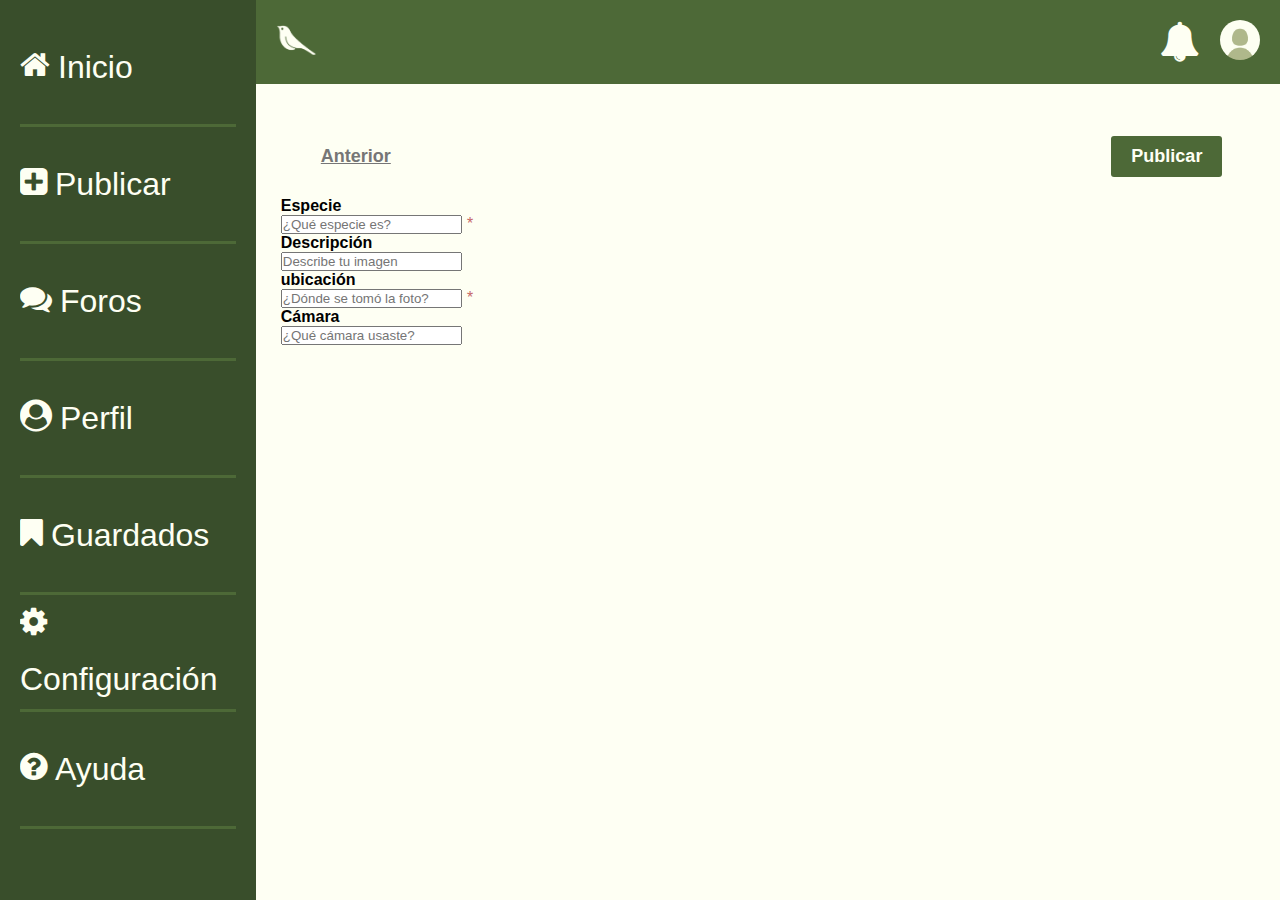
<file: Form.html>
<!doctype html>
    <html>
        <head>
            <meta charset="utf-8">
            <title>Avistave</title>
            <link rel="stylesheet" href="https://cdnjs.cloudflare.com/ajax/libs/font-awesome/4.7.0/css/font-awesome.min.css">
            <link rel="stylesheet" href="2 - estilos.css">
            <script src="scrip.js" defer></script>
            <meta name="viewport" content="width=device-width,initial-scale=1.0">
        </head>
        <body>

            <div class="wrapper">

            <header>
                <div class="left-section">
                  <a href="index.html">
                      <img class="logo" src="PAJARRACO_ALT.png" alt="AVISTAVE">
                  </a>
              </div>
        
                <div class="right-section">
                  <a href="#" class="icon" onclick="toggleMenu('navegador_notif') ; event.stopPropagation();">
                    <i class="fa fa-bell" aria-hidden="true"></i>
                </a>
                <a href="#" class="pfp" onclick="toggleMenu('navegador_perfil'); event.stopPropagation();">
                  <img src="icon.jpg" alt="FOTO_DE_PERFIL">
              </a>
                </div>
            </header>
        
            <nav id="navegador_perfil" class="dropdown-menu" style="display: none;"> 
                <ul>
                    <li><a href="Perfil.html"><img src="icon.jpg" alt="Profile_Picture"></a></li>
                    <li><a href="Perfil.html">Perfil</a></li>
                    <li><a href="#">Guardados</a></li>
                    <li><a href="#">Configuración</a></li>
                    <li><a href="#">Ayuda</a></li>
                </ul>
            </nav>
        
            <nav id="navegador_notif" class="dropdown-menu" style="display: none;">
                <ul>
                    <li><h3>Notificaciones</h3></li>
                    <li><a href="#">[Nombre] te ha comenzado a seguir</a></li>
                    <li><a href="#">[Nombre] te ha comenzado a seguir</a></li>
                    <li><a href="#">[¡Medalla obtenida! Primera publicación]</a></li>
                </ul>
            </nav>

            <div class="sidebar">
                <ul>
                <li><a href="index.html" class = "iconside">
                  <i class="fa fa-home" aria-hidden="true"></i>  Inicio</a></li>
                  <li><a href="Publish.html" class = "iconside">
                  <i class="fa fa-plus-square" aria-hidden="true"></i>  Publicar</a></li>
                  <li><a href="Forums.html" class = "iconside">
                  <i class="fa fa-comments" aria-hidden="true"></i>  Foros</a></li>
                  <li><a href="Perfil.html" class="iconside">
                    <i class="fa fa-user-circle" aria-hidden="true"></i>  Perfil</a></li>
                  <li><a href="#" class="iconside">
                    <i class="fa fa-bookmark" aria-hidden="true"></i>  Guardados</i></a></li>
                  <li><a href="#" class="iconside">
                    <i class="fa fa-cog" aria-hidden="true"></i>  Configuración</a></li>
                  <li><a href="#" class="iconside">
                    <i class="fa fa-question-circle" aria-hidden="true"></i>  Ayuda</a></li>
              </ul>
              </div>

            <main>


                <div class="publicacion">
                    <form method="post" action="index.html">   
                        <div class="Buttons">
                            <a href="Publish.html" class="PreviousButton">
                                Anterior
                            </a>
                             <input type="submit" value="Publicar" class="PublishButton">

                            </div> 
                        <h4>Especie</h4>
                        <input type="text" name="especie" placeholder="¿Qué especie es?" required>
                        <i>*</i>
                        <h4>Descripción</h4>
                        <input type="text" name="descripcion" placeholder="Describe tu imagen"; maxlength="200">
                        <h4>ubicación</h4>
                        <input type="text" name="ubicacion" placeholder="¿Dónde se tomó la foto?" required>
                        <i>*</i>
                        <h4>Cámara</h4>
                        <input type="text" name="camara" placeholder="¿Qué cámara usaste?">
                    </form>
                </div>
            </main>
            <script>
                // Keep track of the currently open menu
                var currentMenu = null;
            
                function toggleMenu(menuId) {
                    var menu = document.getElementById(menuId);
            
                    // If a different menu is already open, hide it
                    if (currentMenu && currentMenu !== menu) {
                        currentMenu.style.display = 'none';
                    }
            
                    // Toggle the clicked menu
                    if (menu.style.display === 'block') {
                        menu.style.display = 'none';
                    } else {
                        menu.style.display = 'block';
                    }
            
                    // Update the current menu
                    currentMenu = menu;
                }
            
                // Function to close the menu when clicking outside
                function closeMenuOutside(event) {
                    if (currentMenu && !currentMenu.contains(event.target)) {
                        currentMenu.style.display = 'none';
                        currentMenu = null;
                    }
                }
            
                // Attach the event listener to the document
                document.addEventListener('click', closeMenuOutside);
            
            
                </script>

            <footer>
                <div class="footer-content">
                  
                  <a href="index.html" class = "icon" onClick="Home()">
                    <i class="fa fa-home" aria-hidden="true"></i></a>
                  <a href="Publish.html" class = "icon" onClick="Upload()">
                    <i class="fa fa-plus-square" aria-hidden="true"></i></a>
                  <a href="Forums.html" class = "icon" onClick="Forums()">
                    <i class="fa fa-comments" aria-hidden="true"></i></a>
          
                </div>
              </footer>
            </div>
        </body>
    </html>
</file>
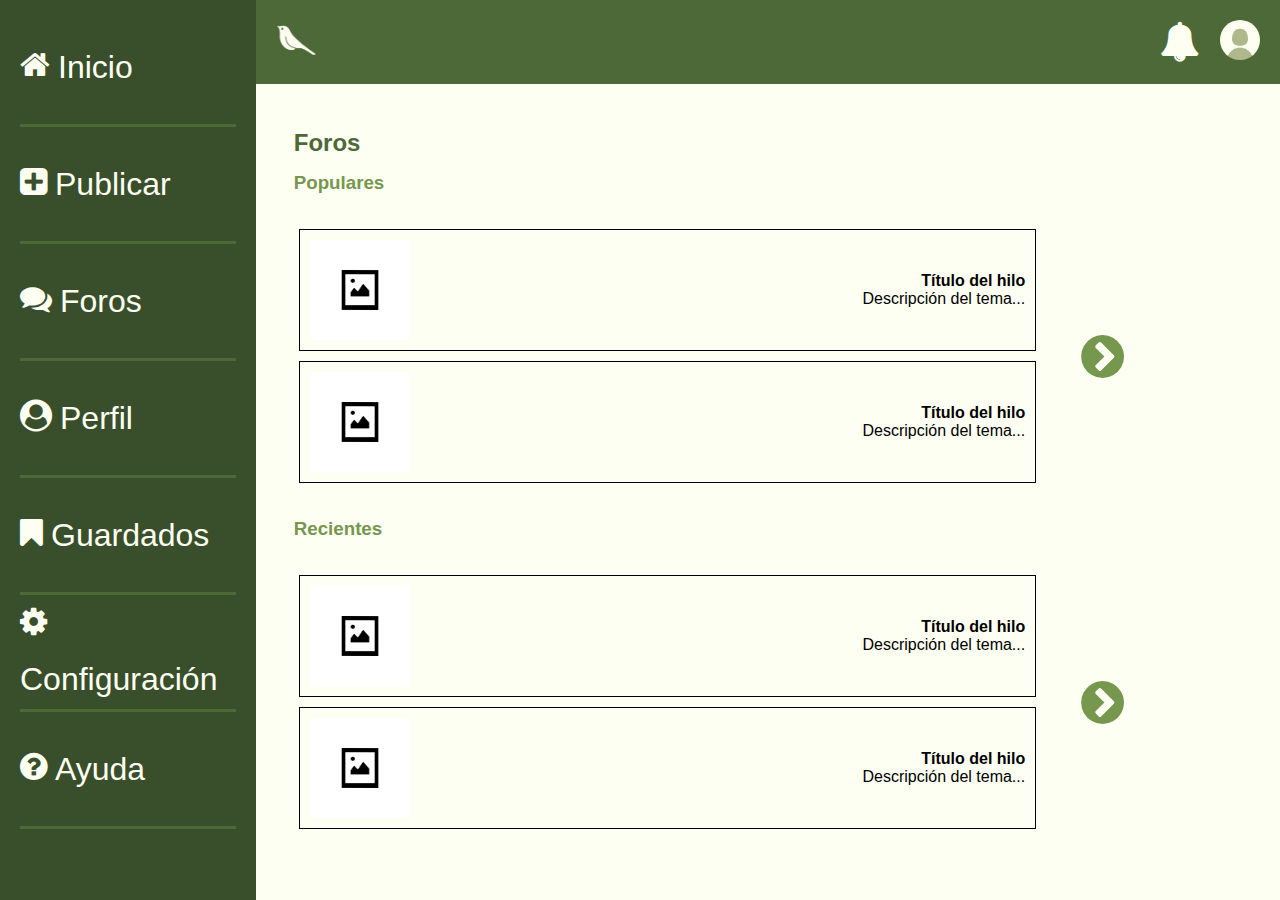
<file: Forums.html>
<!doctype html>
    <html>
        <head>
            <meta charset="utf-8">
            <title>Avistave</title>
            <link rel="stylesheet" href="https://cdnjs.cloudflare.com/ajax/libs/font-awesome/4.7.0/css/font-awesome.min.css">
            <link rel="stylesheet" href="2 - estilos.css">
            <script src="scrip.js" defer></script>
            <meta name="viewport" content="width=device-width,initial-scale=1.0">
        </head>
    
        <body>

            <div class="wrapper">

            <header>
                <div class="left-section">
                  <a href="index.html">
                      <img class="logo" src="PAJARRACO_ALT.png" alt="AVISTAVE">
                  </a>
              </div>
        
                <div class="right-section">
                  <a href="#" class="icon" onclick="toggleMenu('navegador_notif') ; event.stopPropagation();">
                    <i class="fa fa-bell" aria-hidden="true"></i>
                </a>
                <a href="#" class="pfp" onclick="toggleMenu('navegador_perfil'); event.stopPropagation();">
                  <img src="icon.jpg" alt="FOTO_DE_PERFIL">
              </a>
                </div>
            </header>
        
            <nav id="navegador_perfil" class="dropdown-menu" style="display: none;"> 
                <ul>
                    <li><a href="Perfil.html"><img src="icon.jpg" alt="Profile_Picture"></a></li>
                    <li><a href="Perfil.html">Perfil</a></li>
                    <li><a href="#">Guardados</a></li>
                    <li><a href="#">Configuración</a></li>
                    <li><a href="#">Ayuda</a></li>
                </ul>
            </nav>
        
            <nav id="navegador_notif" class="dropdown-menu" style="display: none;">
                <ul>
                    <li><h3>Notificaciones</h3></li>
                    <li><a href="#">[Nombre] te ha comenzado a seguir</a></li>
                    <li><a href="#">[Nombre] te ha comenzado a seguir</a></li>
                    <li><a href="#">[¡Medalla obtenida! Primera publicación]</a></li>
                </ul>
            </nav>


            <div class="sidebar">
                <ul>
                <li><a href="index.html" class = "iconside">
                  <i class="fa fa-home" aria-hidden="true"></i>  Inicio</a></li>
                  <li><a href="Publish.html" class = "iconside">
                  <i class="fa fa-plus-square" aria-hidden="true"></i>  Publicar</a></li>
                  <li><a href="Forums.html" class = "iconside">
                  <i class="fa fa-comments" aria-hidden="true"></i>  Foros</a></li>
                  <li><a href="Perfil.html" class="iconside">
                    <i class="fa fa-user-circle" aria-hidden="true"></i>  Perfil</a></li>
                  <li><a href="#" class="iconside">
                    <i class="fa fa-bookmark" aria-hidden="true"></i>  Guardados</i></a></li>
                  <li><a href="#" class="iconside">
                    <i class="fa fa-cog" aria-hidden="true"></i>  Configuración</a></li>
                  <li><a href="#" class="iconside">
                    <i class="fa fa-question-circle" aria-hidden="true"></i>  Ayuda</a></li>
              </ul>
              </div>

        <main>

                <h2>Foros</h2>
                <h3>Populares</h3>
                <div class="sufroymucho">
                    <div class="ForumContainer">
                        <div class="conversation">
                            <img src="notfound.jpg" alt="user's image">
                            <div class="text">
                                 <h4>Título del hilo</h4>
                                <p>Descripción del tema...</p>
                            </div>
                          </div>
                        <div class="conversation">
                            <img src="notfound.jpg" alt="user's image">
                            <div class="text">
                               <h4>Título del hilo</h4>
                               <p>Descripción del tema...</p>
                             </div>

                        </div>
                    </div>    
                        <div class="icon-button">
                            <a href="#">
                                <i class="fa fa-chevron-circle-right" aria-hidden="true"></i>
                            </a>
                        </div> 
                </div>
                <h3>Recientes</h3>
                <div class="sufroymucho">
                <div class="ForumContainer">
                <div class="conversation">
                    <img src="notfound.jpg" alt="user's image">
                    <div class="text">
                        <h4>Título del hilo</h4>
                        <p>Descripción del tema...</p>
                    </div>
                </div>
                <div class="conversation">
                    <img src="notfound.jpg" alt="user's image">
                    <div class="text">
                        <h4>Título del hilo</h4>
                        <p>Descripción del tema...</p>
                    </div>
                    

                </div>

            </div>
            <button class="icon-button">
                <a href="#">
                    <i class="fa fa-chevron-circle-right" aria-hidden="true"></i>
                </a>
            </button>
            
                </div>
            </div>
        </div>

        </main>

        <footer>
            <!-- Puedes incluir aquí el mismo pie de página que en tu página principal -->
            <footer>
                <div class="footer-content">
                  
                  <a href="index.html" class = "icon" onClick="Home()">
                    <i class="fa fa-home" aria-hidden="true"></i></a>
                  <a href="Publish.html" class = "icon" onClick="Upload()">
                    <i class="fa fa-plus-square" aria-hidden="true"></i></a>
                  <a href="Forums.html" class = "icon" onClick="Forums()">
                    <i class="fa fa-comments" aria-hidden="true"></i></a>
          
                </div>
              </footer>
                    </div>

              <script>
                // Keep track of the currently open menu
                var currentMenu = null;
            
                function toggleMenu(menuId) {
                    var menu = document.getElementById(menuId);
            
                    // If a different menu is already open, hide it
                    if (currentMenu && currentMenu !== menu) {
                        currentMenu.style.display = 'none';
                    }
            
                    // Toggle the clicked menu
                    if (menu.style.display === 'block') {
                        menu.style.display = 'none';
                    } else {
                        menu.style.display = 'block';
                    }
            
                    // Update the current menu
                    currentMenu = menu;
                }
            
                // Function to close the menu when clicking outside
                function closeMenuOutside(event) {
                    if (currentMenu && !currentMenu.contains(event.target)) {
                        currentMenu.style.display = 'none';
                        currentMenu = null;
                    }
                }
            
                // Attach the event listener to the document
                document.addEventListener('click', closeMenuOutside);
            
            
                </script>
    </body>
</html>
</file>
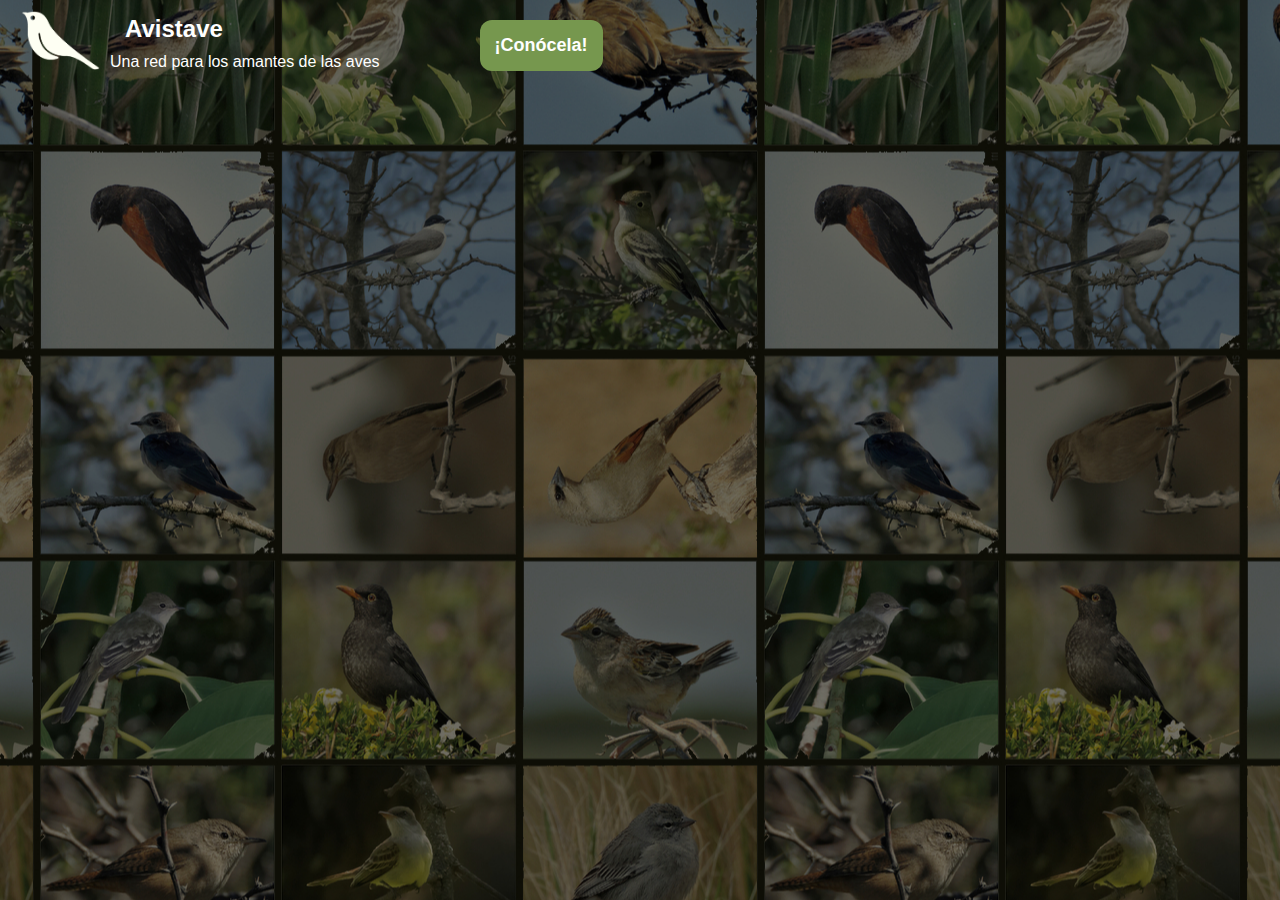
<file: Intersitio.html>
<!doctype html>
<html>
    <head>
        <meta charset="utf-8">
        <title>Avistave</title>
        <link rel="stylesheet" href="https://cdnjs.cloudflare.com/ajax/libs/font-awesome/4.7.0/css/font-awesome.min.css">
        <link rel="stylesheet" href="2 - estilos.css">
        <script src="scrip.js" defer></script>
        <meta name="viewport" content="width=device-width,initial-scale=1.0">
        <link rel="stylesheet" href="lightbox.min.css">
    </head>

    <body style="background-color: #4d6937; display:flex; background-position: center;" background="pajaros.jpg">
        <img src="PAJARRACO_ALT.png" style="margin: 10px; margin-left: 20px;">
        <div class="textos" style="font-family: Arial, Helvetica, sans-serif; display:flexbox;">
            <h2 style="font-size: 24px; margin-bottom: 10px; color:#fff;">Avistave</h2>
            <p style="margin-top: 10px; color:#fff;">Una red para los amantes de las aves</p>
        </div>
        <button style=" background-color: #76974e; border: none; padding: 15px; border-radius: 12px; text-decoration: none; font-size: 18px; color:#fff; font-weight: bold;" onclick="window.open('https://migajashub.github.io/que/','_blank')">¡Conócela!</button>
        </div>

    </body>
    <style>
        @media screen and (max-width:300px) {
        body {
            flex-direction:column;
            background-size: cover
        }
        body img {
            padding: 20px;
            height:200px;
            width:auto
        }
        .textos {
            margin:20px;
            text-align: center;
        }
        button {
            margin-left: 0px;
            margin:50px
        }
    }
    @media screen and (min-width:700px) {
        body {
            flex-direction:row
        }
        body img {
            height:60px;
            width:auto
        }
        button {
            margin: 20px;
            margin-left: 100px;
            background-size:contain

        }
    }
    </style>
    
</html>
</file>
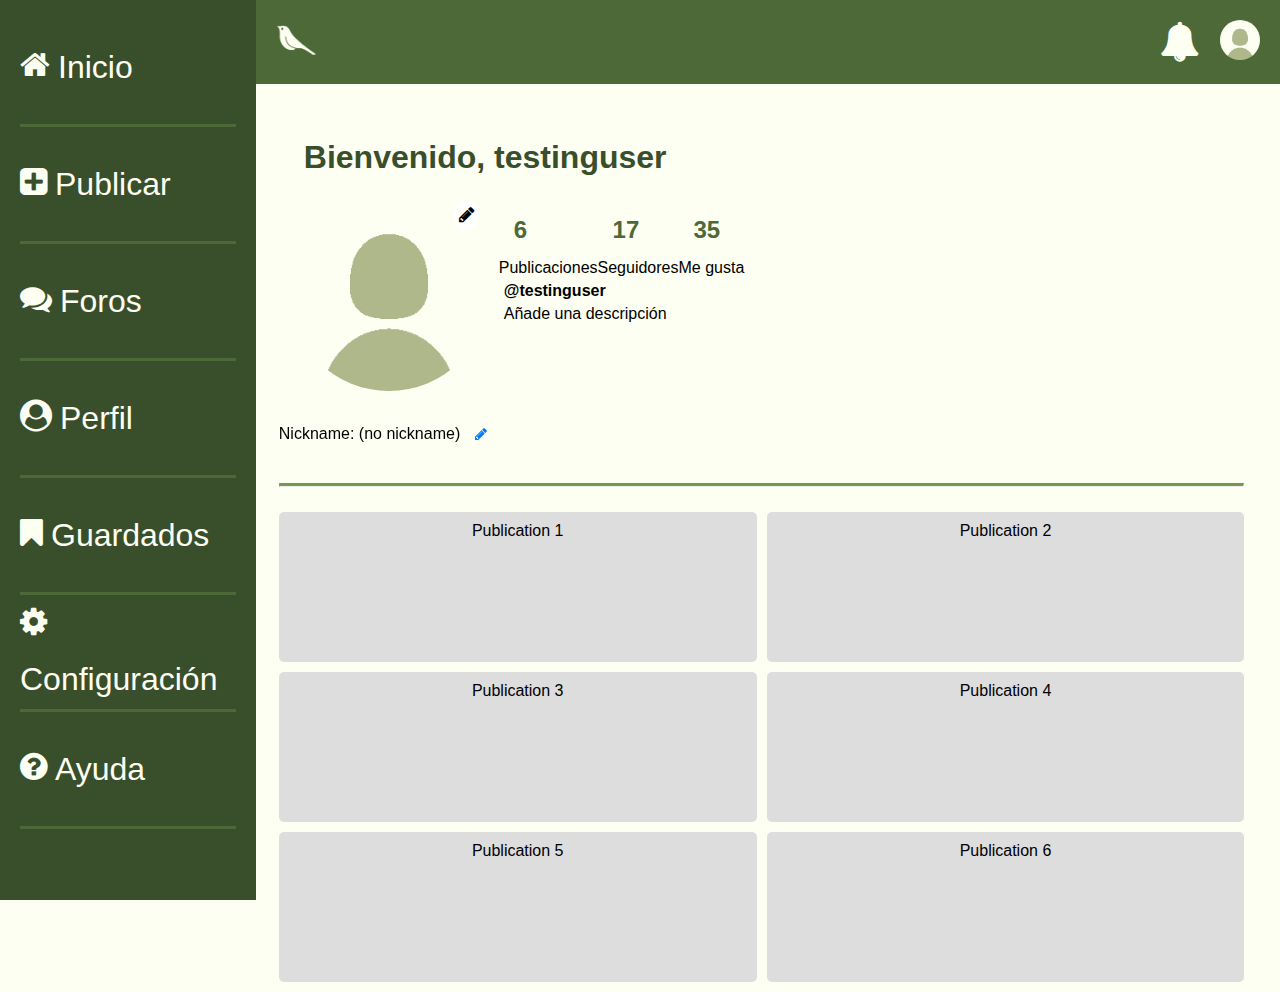
<file: Perfil.html>
<!doctype html>
    <html>
        <head>
            <meta charset="utf-8">
            <title>Avistave</title>
            <link rel="stylesheet" href="https://cdnjs.cloudflare.com/ajax/libs/font-awesome/4.7.0/css/font-awesome.min.css">
            <link rel="stylesheet" href="2 - estilos.css">
            <meta name="viewport" content="width=device-width,initial-scale=1.0">
            <script src="scrip.js" defer></script>

        </head>
    
        <body>

            <div class="wrapper">

            <header>
                <div class="left-section">
                  <a href="index.html">
                      <img class="logo" src="PAJARRACO_ALT.png" alt="AVISTAVE">
                  </a>
              </div>
        
                <div class="right-section">
                  <a href="#" class="icon" onclick="toggleMenu('navegador_notif') ; event.stopPropagation();">
                    <i class="fa fa-bell" aria-hidden="true"></i>
                </a>
                <a href="#" class="pfp" onclick="toggleMenu('navegador_perfil'); event.stopPropagation();">
                  <img src="icon.jpg" alt="FOTO_DE_PERFIL">
              </a>
                </div>
            </header>
        
            <nav id="navegador_perfil" class="dropdown-menu" style="display: none;"> 
                <ul>
                    <li><a href="Perfil.html"><img src="icon.jpg" alt="Profile_Picture"></a></li>
                    <li><a href="Perfil.html">Perfil</a></li>
                    <li><a href="#">Guardados</a></li>
                    <li><a href="#">Configuración</a></li>
                    <li><a href="#">Ayuda</a></li>
                </ul>
            </nav>
        
            <nav id="navegador_notif" class="dropdown-menu" style="display: none;">
                <ul>
                    <li><h3>Notificaciones</h3></li>
                    <li><a href="#">[Nombre] te ha comenzado a seguir</a></li>
                    <li><a href="#">[Nombre] te ha comenzado a seguir</a></li>
                    <li><a href="#">[¡Medalla obtenida! Primera publicación]</a></li>
                </ul>
            </nav>


            <div class="sidebar">
                <ul>
                <li><a href="index.html" class = "iconside">
                  <i class="fa fa-home" aria-hidden="true"></i>  Inicio</a></li>
                  <li><a href="Publish.html" class = "iconside">
                  <i class="fa fa-plus-square" aria-hidden="true"></i>  Publicar</a></li>
                  <li><a href="Forums.html" class = "iconside">
                  <i class="fa fa-comments" aria-hidden="true"></i>  Foros</a></li>
                  <li><a href="Perfil.html" class="iconside">
                    <i class="fa fa-user-circle" aria-hidden="true"></i>  Perfil</a></li>
                  <li><a href="#" class="iconside">
                    <i class="fa fa-bookmark" aria-hidden="true"></i>  Guardados</i></a></li>
                  <li><a href="#" class="iconside">
                    <i class="fa fa-cog" aria-hidden="true"></i>  Configuración</a></li>
                  <li><a href="#" class="iconside">
                    <i class="fa fa-question-circle" aria-hidden="true"></i>  Ayuda</a></li>
              </ul>
              </div>

        <main>


            <div class="profile-container">
                <h1 id="welcome-message">Bienvenido, testinguser</h1>
        
                
        <!-- Profile Picture Section -->
        <div class="profile-picture-section">
            <div class="picture-wrapper">
                <img id="profile-picture" src="icon.jpg" alt="Profile Picture">
                <i class="fa fa-pencil" aria-hidden="true" id="edit-picture"></i> <!-- Font Awesome 4 icon -->
            </div>
            <input type="file" id="upload-picture" accept="image/*" style="display: none;">
        
            <div class="auxilio">
            <div class="adicionales">
                <div class="stats">
                    <h2>6</h2><p>Publicaciones</p>
                </div>
                    <div class="stats">
                    <h2>17</h2><p>Seguidores</p>
                    </div>
                    <div class="stats">
                    <h2>35</h2><p>Me gusta</p>
                    </div>
                </div>
                    <div class="auxilio2">
                    <div class="nodoymas"><h4>@<span id="username">testinguser</span></h4></div>
                <div class="nodoymas">Añade una descripción</div>
                    </div>
                </div>
            </div>
        </div>
        <!-- Username and Nickname Section -->
        <div class="user-info">
            <p>Nickname: <span id="nickname-display">(no nickname)</span> 
                <i class="fa fa-pencil" aria-hidden="true" id="edit-nickname"></i> <!-- Font Awesome 4 icon -->
            </p>
            <div id="nickname-editor" style="display: none;">
                <input type="text" id="nickname-input" placeholder="Enter a nickname">
                <button id="save-nickname">Save Nickname</button>
            </div>
        </div>
        
                <!-- User Publications Section -->
                <div class="publications-section">
                    <hr class="solid">
                    <div class="publications-grid">
                        <!-- Example publication containers (these will be generated dynamically) -->
                        <div class="publication">Publication 1</div>
                        <div class="publication">Publication 2</div>
                        <div class="publication">Publication 3</div>
                        <div class="publication">Publication 4</div>
                        <div class="publication">Publication 5</div>
                        <div class="publication">Publication 6</div>
                    </div>
                </div>
            </div>
                
        </main>

        <footer>
            <!-- Puedes incluir aquí el mismo pie de página que en tu página principal -->
            <footer>
                <div class="footer-content">
                  
                  <a href="index.html" class = "icon" onClick="Home()">
                    <i class="fa fa-home" aria-hidden="true"></i></a>
                  <a href="Publish.html" class = "icon" onClick="Upload()">
                    <i class="fa fa-plus-square" aria-hidden="true"></i></a>
                  <a href="Forums.html" class = "icon" onClick="Forums()">
                    <i class="fa fa-comments" aria-hidden="true"></i></a>
          
                </div>
              </footer>
            </div>

              <script>
                // Keep track of the currently open menu
                var currentMenu = null;
            
                function toggleMenu(menuId) {
                    var menu = document.getElementById(menuId);
            
                    // If a different menu is already open, hide it
                    if (currentMenu && currentMenu !== menu) {
                        currentMenu.style.display = 'none';
                    }
            
                    // Toggle the clicked menu
                    if (menu.style.display === 'block') {
                        menu.style.display = 'none';
                    } else {
                        menu.style.display = 'block';
                    }
            
                    // Update the current menu
                    currentMenu = menu;
                }
            
                // Function to close the menu when clicking outside
                function closeMenuOutside(event) {
                    if (currentMenu && !currentMenu.contains(event.target)) {
                        currentMenu.style.display = 'none';
                        currentMenu = null;
                    }
                }
            
                // Attach the event listener to the document
                document.addEventListener('click', closeMenuOutside);
            
            //auxiliooo
            
// profile section -------------------------------------------------


document.addEventListener('DOMContentLoaded', () => {
    const welcomeMessage = document.getElementById('welcome-message');
    const nicknameDisplay = document.getElementById('nickname-display');
    const nicknameInput = document.getElementById('nickname-input');
    const saveNicknameButton = document.getElementById('save-nickname');
    const profilePicture = document.getElementById('profile-picture');
    const uploadPicture = document.getElementById('upload-picture');
    const editNicknameIcon = document.getElementById('edit-nickname');
    const nicknameEditor = document.getElementById('nickname-editor');
    const editPictureIcon = document.getElementById('edit-picture');

    // Show nickname input when clicking pen icon
    editNicknameIcon.addEventListener('click', () => {
        nicknameEditor.style.display = 'block';
        nicknameInput.focus();
    });

    // Handle nickname change
    saveNicknameButton.addEventListener('click', () => {
        const nickname = nicknameInput.value.trim();
        if (nickname) {
            nicknameDisplay.textContent = nickname;
            welcomeMessage.textContent = `Bienvenido, ${nickname}`;
            nicknameEditor.style.display = 'none'; // Hide input once nickname is saved
        }
    });

    // Show file upload when clicking pen icon next to profile picture
    editPictureIcon.addEventListener('click', () => {
        uploadPicture.click();
    });

    // Handle profile picture change
    uploadPicture.addEventListener('change', (event) => {
        const file = event.target.files[0];
        if (file) {
            const reader = new FileReader();
            reader.onload = (e) => {
                profilePicture.src = e.target.result;
            };
            reader.readAsDataURL(file);
        }
    });
});


                </script>


    </body>
</html>
</file>
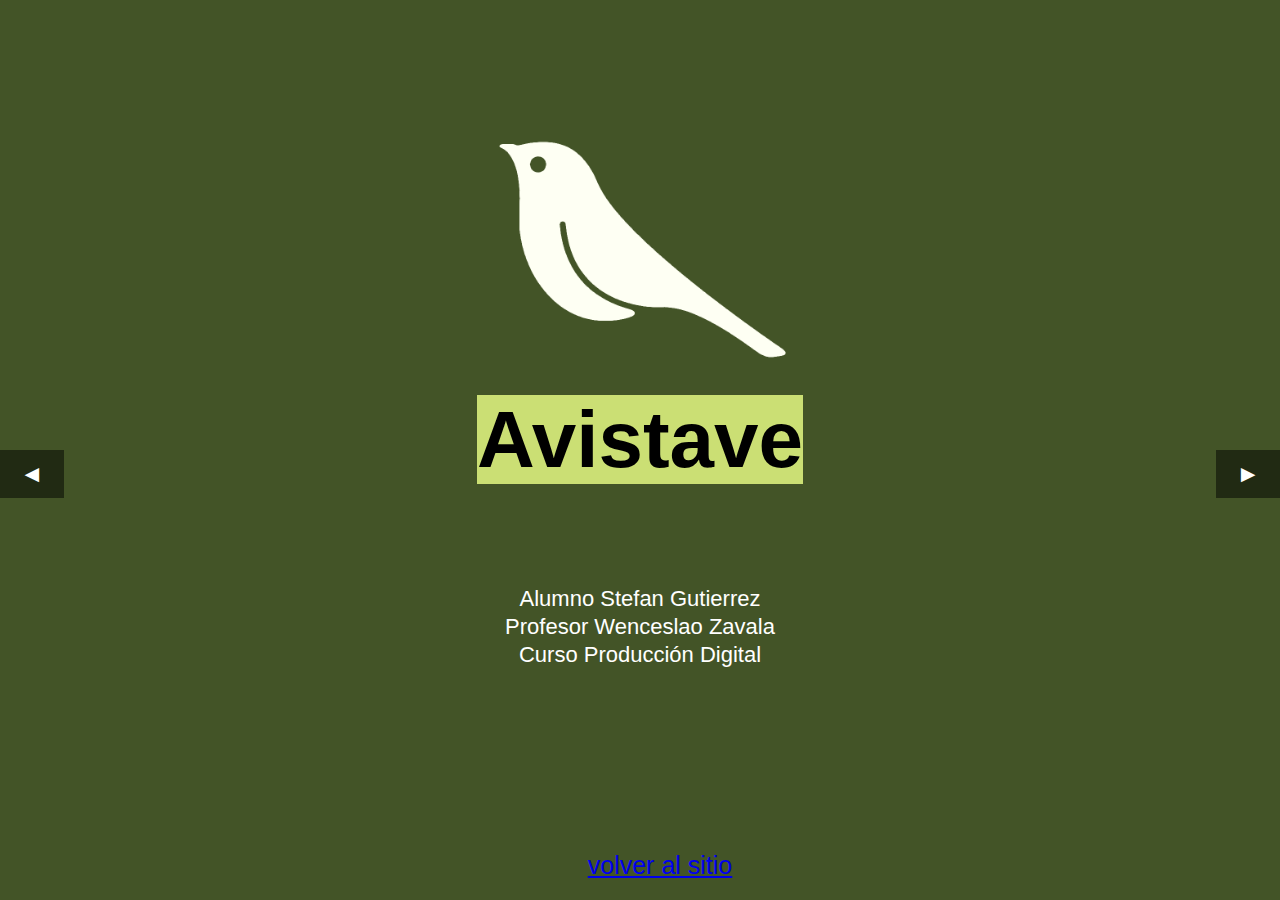
<file: Presentacion.html>
<!doctype html>
<html>
<head>
    <meta charset="utf-8">
    <title>Avistave</title>
    <link rel="stylesheet" href="https://cdnjs.cloudflare.com/ajax/libs/font-awesome/4.7.0/css/font-awesome.min.css">
    <meta name="viewport" content="width=device-width,initial-scale=1.0">
    <link rel="stylesheet" href="lightbox.min.css">
</head>
<body>
    <header></header>
    <main>
        <div class="presentacion">
            <div class="arrows">
                <button id="anterior">◄</button>
                <button id="siguiente">►</button>
            </div>
            <div class="diapositiva activa" style="background-color: rgb(67, 84, 39);">
                <div class="imagenes_centradas"><img src="PAJARRACO_ALT.png"></div>
                <h1 class="titulo"><mark>Avistave</mark></h1>
                <ul class="subtituloP">
                    <li>Alumno Stefan Gutierrez</li>
                    <li>Profesor Wenceslao Zavala</li>
                    <li>Curso Producción Digital</li>
                </ul>
            </div>
            <div class="diapositiva">
                <h2 class="subtitulo">¿De qué se trata?</h2>
                <div class="uno">
                    <ul class="texto_comun">
                        <li>Red Social</li>
                        <li>Comunidad con gustos en común</li>
                        <li>Sistema de descubrimiento diverso</li>
                        <li>Todo lo relacionado al avistaje y cuidado de aves</li>
                    </ul>
                        <div class="divextra">

                            <div class="wireframes">
                            <img src="CEL 1.png">
                            <img src="COMPU 1.png">
                            </div>
                        <p>Planificación del inicio en web y mobile</p>
                            </div>
                        </div>
                </div>

            </div>
            <div class="diapositiva">
                <div class="container">
                    <div class="image-container">
                      <img src="Diapo3.png" alt="Elecciones de diseño" />
                    </div>
                    <div class="text-container">
                      <h2 class="subtitulo">Diseño y Fundamentación</h2>
                      <ul class="texto_comun">
                        <li>Multiples caminos</li>
                        <li>Monocromático</li>
                        <li>Web inspirada en Toyhouse e Instagram</li>
                        <li>Adaptabilidad</li>
                      </ul>
                    </div>
                  </div>
                  
            </div>
            <div class="diapositiva">
                <div class="estoysufriendo">
                    <img src="Captura-web.png">
                    <img src="Captura-mobile.png">
                </div>
            </div>
        </div>
    </main>  
    <footer>
        <a href="https://migajashub.github.io/que/index.html">volver al sitio</a>
    </footer>

    <style>

.estoysufriendo {
    display: flex;
    align-items: center;
    text-align: center;
    justify-content: center;

}
.estoysufriendo img {
    margin: 10px;
    height: 100vh;
}

.container {
  display: flex;
  justify-content: space-between;
  align-items: left;
  width: 100%;
  height: 100vh;
  padding: 20px;
  box-sizing: border-box;
}

.image-container {
  flex: 0 0 40%; 
  display: flex;
  justify-content: center;
  align-items: center;
}

.image-container img {
  max-width: 100%;
  max-height: 100%;
  object-fit: contain;
}

.text-container {
    flex: 0 0 60%
}


        * { margin: 0; padding: 0; }

        .divextra {
            display: block;
        }

        .wireframes {
            display: inline-flex;
            
        }

        .wireframes img {
            margin: 5px;


        }

        .uno {
            display: flex;
            margin: 20px;
        }



        footer {
            font-size: 25px;
            color:#FFF;
            text-decoration: dashed;
            z-index: 3;
            background-color: rgb(67, 84, 39);
            padding: 20px;
            text-align: center;
            position:fixed;
            width: 100%;
            bottom: 0;

        }

        footer a {
            margin-left: auto;
            margin-right: auto;
        }

        footer a:visited {
            color: #FFF;

        }

        body { font-family: Arial, Helvetica, sans-serif; background-color: #f5f6f1; }

        mark { background-color: rgb(203, 223, 116); }
        .imagenes_centradas { text-align: center; }
        .titulo { margin: 30px; text-align: center; }
        .subtitulo { margin-left: auto;  list-style-type: none; color: #4d6937;}
        .subtituloP li { margin: 2px; text-align: center;color: rgb(255, 255, 255); font-weight: 100; }

        main {
            width: 100vw;
            height: 100vh;
            display: flex;
            flex-direction: column;
            align-items: center;
            justify-content: center;
            overflow: hidden;
            padding: 0;
            margin: 0;
        }
        .presentacion {
            position: relative;
            width: 100vw;
            height: 100vh;
            overflow: hidden;
        }
        .diapositiva {
            position: absolute;
            top: 0;
            left: 0;
            width: 100%;
            height: 100%;
            transition: opacity 0.5s ease-in-out, transform 0.5s ease-in-out;
            opacity: 0;
            z-index: 0;
        }
        .activa { opacity: 1; z-index: 1; }
        .square { background-color: aquamarine; width: 500px; height: auto; }

.arrows {
    position: absolute;
    top: 50%;
    width: 100%;
    display: flex;
    justify-content: space-between;
    z-index: 2; /* Ensures arrows are on top */
    margin-left: auto;
    margin-right: auto;
}

#anterior, #siguiente {
    font-size: 24px;
    padding: 10px 20px;
    background-color: rgba(0, 0, 0, 0.5); /* Adds a semi-transparent background */
    color: white;
    border: none;
    cursor: pointer;
}


        @media screen and (max-width: 600px) {
            .titulo { font-size: 80px; }
            .subtitulo li { font-size: 20px; }
            .imagenes_centradas img { width: 60%; height: auto; margin-top: 20vh; }
            .subtitulo {font-size: 35px; margin-top:80px; margin-left: 80px;}
            .uno { flex-direction: column;}
            .divextra img {width: auto; height: 200px;}
            .texto_comun {
            margin:30px; margin-left: 80px; margin-top:0px; font-size: 22px;
        }

        .texto_comun li {
            margin: 20px;
        }

        .container {
            flex-direction: column;
        }


        .estoysufriendo {
            flex-direction: column;

            margin-top:100px

        }

        .estoysufriendo img {
            max-width:200px;
            height: auto;
        }

        }

        @media screen and (min-width: 600px) {
            .titulo { font-size: 80px; }
            .subtituloP li { font-size: 22px }
            .imagenes_centradas img { width: 300px; height: auto; margin-top: 15vh; }
            .subtitulo {font-size: 40px;margin-top:100px;margin-left: 100px;}
            .subtituloP {font-size: 40px;margin-top:100px; text-align: center; color:#FFF}
            .uno { flex-direction: row;}
            .divextra img {width: auto; height: 400px;}
            .texto_comun {font-size:20px;}
            .texto_comun {
            margin:40px; margin-left: 100px; margin-top:0px;
        }

        .texto_comun li {
            margin: 30px;
        }

        .container {
            flex-direction: row;
        }

        
        .estoysufriendo {
            flex-direction: row;
            margin-top:80px

        }

        .estoysufriendo img {
            max-height: 500px;
            width: auto;
        }

        }

        @media screen and (max-width: 400px) {
            .titulo { font-size: 60px; }
            .subtitulo li { font-size: 15px; }
            .imagenes_centradas img { width: 200px; height: auto; margin-top: 30vh; }
            .subtitulo {font-size:30px;margin-top:50px; margin-left: 50px;}
            .divextra img {width: auto; height: 140px;}
            .texto_comun {font-size:18px;}
            .texto_comun {
            margin:40px; margin-left: 50px; margin-top:0px;
        }

        .texto_comun li {
            margin: 10px;
        }
        }
    </style>

    <script type="text/javascript">
        document.addEventListener('DOMContentLoaded', function () {
            const diapositivas = document.querySelectorAll('.diapositiva');
            let diapositivaActual = 0;

            function cambiarDiapositiva(n) {
                diapositivas[diapositivaActual].classList.remove('activa');
                diapositivaActual = (diapositivaActual + n + diapositivas.length) % diapositivas.length;
                diapositivas[diapositivaActual].classList.add('activa');
            }

            document.getElementById('anterior').addEventListener('click', () => cambiarDiapositiva(-1));
            document.getElementById('siguiente').addEventListener('click', () => cambiarDiapositiva(1));
        });
    </script>
</body>
</html>
</file>
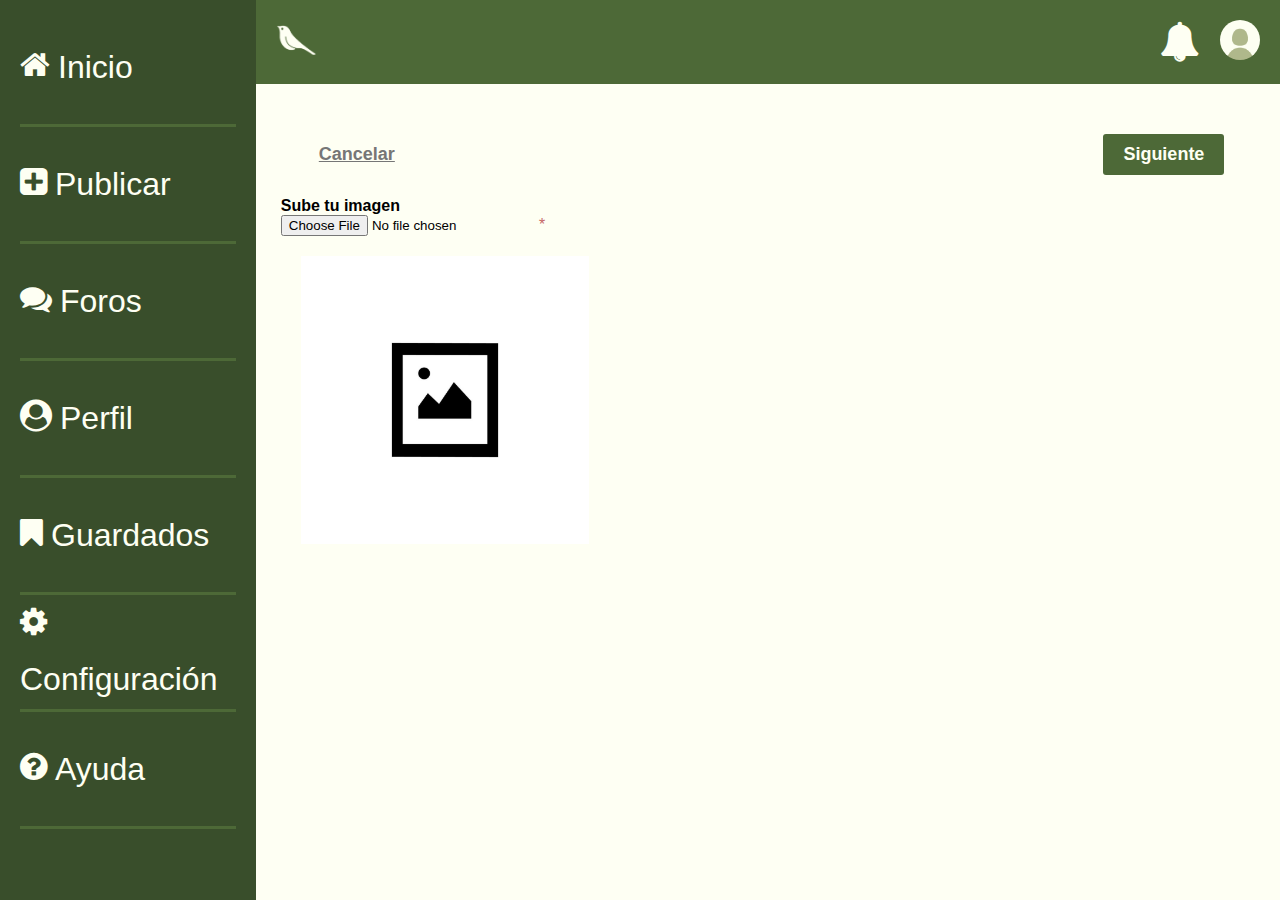
<file: Publish.html>
<!doctype html>
    <html>
        <head>
            <meta charset="utf-8">
            <title>Avistave</title>
            <link rel="stylesheet" href="https://cdnjs.cloudflare.com/ajax/libs/font-awesome/4.7.0/css/font-awesome.min.css">
            <link rel="stylesheet" href="2 - estilos.css">
            <script src="scrip.js" defer></script>
            <meta name="viewport" content="width=device-width,initial-scale=1.0">
        </head>
        <body>

          <div class="wrapper">

            <header>
                <div class="left-section">
                  <a href="index.html">
                      <img class="logo" src="PAJARRACO_ALT.png" alt="AVISTAVE">
                  </a>
              </div>
        
                <div class="right-section">
                  <a href="#" class="icon" onclick="toggleMenu('navegador_notif') ; event.stopPropagation();">
                    <i class="fa fa-bell" aria-hidden="true"></i>
                </a>
                <a href="#" class="pfp" onclick="toggleMenu('navegador_perfil'); event.stopPropagation();">
                  <img src="icon.jpg" alt="FOTO_DE_PERFIL">
              </a>
                </div>
            </header>
        
            <nav id="navegador_perfil" class="dropdown-menu" style="display: none;"> 
                <ul>
                    <li><a href="Perfil.html"><img src="icon.jpg" alt="Profile_Picture"></a></li>
                    <li><a href="Perfil.html">Perfil</a></li>
                    <li><a href="#">Guardados</a></li>
                    <li><a href="#">Configuración</a></li>
                    <li><a href="#">Ayuda</a></li>
                </ul>
            </nav>

            <nav id="navegador_notif" class="dropdown-menu" style="display: none;">
                <ul>
                  <li><h3>Notificaciones</h3></li>
                  <li><a href="#">[Nombre] te ha comenzado a seguir</a></li>
                    <li><a href="#">[Nombre] te ha comenzado a seguir</a></li>
                    <li><a href="#">[¡Medalla obtenida! Primera publicación]</a></li>
                </ul>
            </nav>
        


            <div class="sidebar">
                <ul>
                <li><a href="index.html" class = "iconside">
                  <i class="fa fa-home" aria-hidden="true"></i>  Inicio</a></li>
                  <li><a href="Publish.html" class = "iconside">
                  <i class="fa fa-plus-square" aria-hidden="true"></i>  Publicar</a></li>
                  <li><a href="Forums.html" class = "iconside">
                  <i class="fa fa-comments" aria-hidden="true"></i>  Foros</a></li>
                  <li><a href="Perfil.html" class="iconside">
                    <i class="fa fa-user-circle" aria-hidden="true"></i>  Perfil</a></li>
                  <li><a href="#" class="iconside">
                    <i class="fa fa-bookmark" aria-hidden="true"></i>  Guardados</i></a></li>
                  <li><a href="#" class="iconside">
                    <i class="fa fa-cog" aria-hidden="true"></i>  Configuración</a></li>
                  <li><a href="#" class="iconside">
                    <i class="fa fa-question-circle" aria-hidden="true"></i>  Ayuda</a></li>
              </ul>
              </div>

          <main>
            <div class="Buttons">
            <a href="index.html" class="CancelButton">
                Cancelar
            </a>
                        <a href="Form.html" class="NextButton" onclick="validateUpload(event)" id="nextbutton">
                Siguiente
            </a>
            </div>

            <div class = "ImgUpload">
                <h4>Sube tu imagen</h4> 
                <input type="file"  accept="image/png, image/jpg, image/jpeg" name="image" id="file"  onchange="loadFile(event)">
                <i>*</i>

                <img id="output" src="notfound.jpg" alt="placeholder" onclick="triggerFileUpload()"/>
                

            </div>
     
                

            </div>
          </main>
          <script>
            // Keep track of the currently open menu
            var currentMenu = null;
        
            function toggleMenu(menuId) {
                var menu = document.getElementById(menuId);
        
                // If a different menu is already open, hide it
                if (currentMenu && currentMenu !== menu) {
                    currentMenu.style.display = 'none';
                }
        
                // Toggle the clicked menu
                if (menu.style.display === 'block') {
                    menu.style.display = 'none';
                } else {
                    menu.style.display = 'block';
                }
        
                // Update the current menu
                currentMenu = menu;
            }
        
            // Function to close the menu when clicking outside
            function closeMenuOutside(event) {
                if (currentMenu && !currentMenu.contains(event.target)) {
                    currentMenu.style.display = 'none';
                    currentMenu = null;
                }
            }
        
            // Attach the event listener to the document
            document.addEventListener('click', closeMenuOutside);
        
        
            </script>
          <footer>
            <div class="footer-content">
              
              <a href="index.html" class = "icon" onClick="Home()">
                <i class="fa fa-home" aria-hidden="true"></i></a>
              <a href="Publish.html" class = "icon" onClick="Upload()">
                <i class="fa fa-plus-square" aria-hidden="true"></i></a>
              <a href="Forums.html" class = "icon" onClick="Forums()">
                <i class="fa fa-comments" aria-hidden="true"></i></a>
      
            </div>
          </footer>
        </div>
        </body>
    </html>
</file>
<file: 2 - estilos.css>
*{margin:0; padding:0;}

body { font-family: Arial, Helvetica, sans-serif; background-color: #f5f6f1;}

.presentaciontellevo {
  font-size:16px;
  margin:10px;
  list-style-type:none;
}


.sidebar {
  display: block;
  background-color: #394e2b;
  font-size: 36px;
  margin: 0;
  width: 20%; /* Adjusts the width to 30% of the screen */
  height: 100%; /* Takes 100% of the height */
  overflow: auto;
  left: 0; /* Ensures it stays on the left */
  top: 0;  /* Starts at the top */
  position: fixed;
  padding: 10px;
}


/* Hover effect for the entire <a> inside the sidebar */
.sidebar a:hover {
  background-color: #3c5a2f; /* A darker shade for the hover effect */
  color: #fff; /* Keeps the text color white when hovering */
}

/* Optional: Make the entire <li> darker on hover, not just the <a> */
.sidebar li:hover {
  background-color: #3c5a2f; /* Same darker shade as above */
}


.iconside {
  color: #fefff3;
  font-size: 32px;
  margin: 0 10px;
  text-decoration: none;
  height: 13vh;
  display: flex;
  align-content: space-around;
  flex-flow: wrap;
  border-bottom: solid #4d6937;
}

.iconside i {
  margin-right: 8px;
}


iframe {
  display: flex;
  justify-content: center;
}


/* Active/current link */
.sidebar a.active {
  background-color: #04AA6D;
  color: white;
}




header {
  margin-left: 20%;
  top:0;
  text-align: center;
  background-color: #4d6937;
  color: #fefff3;
  display: flex;
  justify-content: space-between;
  position: sticky;
  padding: 10px;
  margin-bottom: 20px;
}

.left-section {
  display: flex;
  align-items: center;
}

.right-section {
  display: flex;
  align-items: center;
}

.icon {
  color: #fefff3;
  font-size: 40px;
  margin: 0 10px;
}

.pfp img {
  width: 40px;
  margin: 10px;
  border-radius: 50%;
}

.logo {
  width: 40px;
  margin: 10px;
}



/* Estilos para los menús desplegables */
.dropdown-menu {
  position: absolute;
  background-color: #314b2c;
  border: 1px solid #314b2c;
  padding: 10px;
  right: 0;
  top: 0; /* Adjust this to position the menu below the icon */
  height: 100%; /* Adjust height if needed */
  width: 270px; /* Adjust width as necessary */
  overflow-y: auto;
  animation: slideFromRight 0.3s ease;
  z-index: 1000; /* Ensure the dropdown appears above other content */
}

@keyframes slideFromRight {
  from {
      transform: translateX(100%);
  }
  to {
      transform: translateX(0);
  }
}

.dropdown-menu ul {
  list-style: none;
  padding: 0;
  height: 60vh;
  display: flex;
  align-content: space-around;
  flex-flow: wrap;

}

.dropdown-menu li {
  margin-bottom: 5px;
  width: 100%;
  background-color: #4d6937;
  border-radius: 3px;
}

.dropdown-menu a {
  text-decoration: none;
  color: #fefff3;
  display: block;
  padding: 10px;
}

.dropdown-menu img {
  border-radius: 100%;
  padding: 5px;
  width:180px;
  height:auto;
}

.dropdown-menu li:first-child {
  background-color: transparent;
  border: transparent;
  color:#fefff3;
}

/* Hover effect for the entire <a> */
.dropdown-menu a:hover {
  background-color: #3c5a2f; /* A darker shade for the hover effect */
  color: #fff; /* Keeps the text color white when hovering */
}

/* Optional: Make the entire <li> darker on hover, not just the <a> */
.dropdown-menu li:hover {
  background-color: #3c5a2f; /* Same darker shade as above */
}

/* Additional styles to ensure content is not pushed off screen */
body {
  overflow-x: hidden; /* Prevent horizontal scroll */
}


/* Estilos adicionales */
a {
  color: #fefff3;
}


main h1, h2, h3 {
  margin:15px
}

.container {
  width: 100%;
  display: flex;
  overflow: hidden;
  gap: 10px;
  position:relative;
  flex-flow: wrap;
}

body {
  background-color: #fefff3;
}

main {
  background-color: #fefff3;
  margin-left: 21%;
  margin-right: 2%;
  width: 77%;
  padding:10px;
  flex: 1;
}

main h1 {
  color: #394e2b;
}

main h2 {
  color: #4d6937;
}

main h3 {
  color: #76974e;
}

.banner {
  width: 100%;
}

.square img {
  min-width: 100%;
  width: 100%;
  height: 150px;
  display: block;
  margin: 0 auto;
  object-fit: cover;
}

.square {
  border: 1px solid transparent;
  min-width: 25%;
  width: 25%;
  padding: 2px;
  min-height: 100px;
  text-align: left;
  box-sizing: border-box;
  flex-shrink: 0;
  overflow: hidden;
}

.square:nth-child(n+1):nth-child(-n+4) { /* Show first 4 squares initially */
  display: block;
}

footer {
  display: flex;
  background-color: #4d6937;
  color: #faffbe;
  text-align: center;
  padding: 10px;
  width: 100%;
  position: fixed;
  bottom: 0vh;
  justify-content: center;
  align-items: center;
  height: 50px;
}

.footer-content {
  display: flex;
  gap: 70px;
  justify-content: center;
}

.footer-content a {
  color: #fefff3;
  text-decoration: none;
  font-size: 40px;
}


.sufroymucho {
  display: flex;
  align-items: center;
  gap: 20px;

}

.ForumContainer {
  padding: 10px;
  width: 80%;
  display: block;
  position: relative;


}


.icon-button {


  border: none;
  background-color: transparent;
  cursor: pointer;
  padding: 10px;
  font-size: 50px; /* Adjust size of the FA icon */

  display: flex;
  align-items: center; /* Vertically center the icon inside the button */
  justify-content: center; /* Horizontally center the icon */
}

.icon-button a {
  text-decoration: none; /* Remove underline from the link */
  color: #76974e; /* Customize link/icon color */
  display: flex;
  align-items: center;
}

.icon-button a:hover {
  color: #007BFF; /* Change color on hover, customize as needed */
}



.conversation {
  border: 1px solid;
  width: 98%;
  padding: 10px;
  min-height: 100px;
  box-sizing: border-box;
  display: flex;
  align-items: center;
  margin:10px
}

.conversation img {
  display: inline-block;
  object-fit: cover;
  height: 100px;
  margin-right: 10px;
}

.text {
  flex-grow: 1;
  text-align: right;
}

.text h4 {
  margin: 0;
}


iframe {
margin: 5px
}


.publicacion {
padding: 2px;
}

.publicacion img 
{
  display: block;
  justify-content: center;
  margin: auto;
 object-fit: contain;
width: 88%;
align-items: center;}


.ImgUpload {
  padding: 2px;
  }

.ImgUpload img 
{
  display: block;
  justify-content: center;
  margin: 20px;
 object-fit: contain;
width: 30%;
align-items: center;}

.ImgUpload i 
{color:#c66868}

.publicacion i 
{color:#c66868}


.Buttons {
  display: flex;
  justify-content: space-between;
  margin: 20px;

}

.CancelButton {
  padding: 10px 20px; /* Padding for button size */
  text-decoration:underline; 
  color: rgb(118, 118, 118); /* Text color */
  border-radius: 3px; /* Rounded corners */
  font-size: 18px; /* Font size */
  font-weight: bold; /* Make text bold */
text-align: center;
}

.NextButton {
  padding: 10px 20px; /* Padding for button size */
  text-decoration:none; 
  color:#fefff3;
  background-color: #4d6937;
  border-radius: 3px; /* Rounded corners */
  font-size: 18px; /* Font size */
  font-weight: bold; /* Make text bold */
text-align: center;
}

.PreviousButton {
  padding: 10px 20px; /* Padding for button size */
  text-decoration:underline; 
  color: rgb(118, 118, 118); /* Text color */
  border-radius: 3px; /* Rounded corners */
  font-size: 18px; /* Font size */
  font-weight: bold; /* Make text bold */
text-align: center;
}

.PublishButton {
  padding: 10px 20px; /* Padding for button size */
  text-decoration:none; 
  color:#fefff3;
  background-color: #4d6937;
  border-radius: 3px; /* Rounded corners */
  font-size: 18px; /* Font size */
  font-weight: bold; /* Make text bold */
text-align: center;
display: flex;
border: none;

}


.prev,
.next {
    background-color:#4d6937; /* Slightly transparent background */
    border: transparent;
    border-radius:px ;
    color: #fefff3; /* Change text color */
    font-size: 24px;
    cursor: pointer;
    position: absolute; /* Position them absolutely within the container */
    top: 50%; /* Center vertically */
    transform: translateY(-50%); /* Adjust for exact center */
    padding: 10px; /* Add some padding for better click area */
    border-radius: 3px;
}

.next.last-slide {
  background-color: #76974e; /* New background color when it shows ⮩ */
}

.prev {
    left: 10px; /* Position left */
}

.next {
    right: 10px; /* Position right */
}

.slider {
  display: flex; /* Use flexbox for horizontal layout */
  transition: transform 0.5s ease; /* Smooth transition for sliding effect */
  width: 100%; /* Ensure it takes full width of the container */
}



@media screen and (min-width: 1224px) {


  footer {
    display: none;
  }

  #profile-picture {
    width: 200px;
    height: 200px;
align-items: center;
  }


  .conversation img {
    width: 100px;
  
  }

  iframe {
    width: 728px;
    height:90px
  }


}



@media screen and (max-width: 1223px) {
  .sidebar {
    display: none;
  }
  main {
    margin-left: 2%;
    margin-right: 2%;
    width: 96%;
  }
  header {
    margin-left: 0;
  }

  .publications-grid {
    margin-bottom: 25px;
    grid-template-columns: repeat(3, 1fr);
  }

  .auxilio {
    margin:5px
  }
.adicionales p {
  font-size: 16px;
}

.stats h2{
  font-size: 22px;
  text-align: center;
}
  
.stats {
  margin: 10px;
}
}

@media screen and (max-width: 845px) {
  #profile-picture {
    width: 150px;
    height: 150px;
  }
  .picture-wrapper {
    align-items: center;
  }
  .auxilio {
    margin:2px
  }
.adicionales p {
  font-size: 14px;
}

.nodoymas , h4 {
  font-size:14px ;
}

.stats h2{
  font-size:20px;
}

.stats {
  margin:8px;
}
}




@media screen and (max-width: 670px) {
  .square {
  min-width: 33%;
  width: 33%;
  }
  #profile-picture {
    width: 90px;
    height: 90px;
  }
.picture-wrapper {
align-items: center;
position:relative;
right:15px;
}

iframe {
  width: 300px;
  height:600px
}


html, body {
  overflow-x: hidden;
}

.auxilio {
  position:relative;
  right:25px
}

.conversation img {
  width: 80px;

}

.wrapper {
  display: flex;
  flex-direction: column;
  min-height: 100vh;
}

.adicionales p {
  font-size: 10px;
}

.nodoymas , h4 {
  font-size:12px ;
}

.stats h2{
  font-size:16px;
}

.stats {
  margin:5px;
}
}


/*PROFILE ----------------------------------------------------*/

.profile-container {
    width: 100%;
    margin: 0 auto;
    padding: 10px;
}

* {
  margin: 0;
  padding: 0;
  box-sizing: border-box;
}

body {
  font-family: Arial, sans-serif;
  background-color: #fefff3;
}

.profile-picture-section {
  display:inline-flex;
}

.adicionales {
  display: inline-flex;
}

.auxilio2 {
  display: block;
}



.adicionales p {
  text-align: center;
}



.auxilio {
  margin:10px;
  display: block;
}

.nodoymas {
  margin: 5px;
}

.picture-wrapper {
  position: relative;
  display: flex;
}

#profile-picture {
  border-radius: 50%;
  object-fit: cover;
  display: block;
}

.picture-wrapper i {
  position: absolute;
  top: 10px;
  right: 10px;
  background-color: white;
  border-radius: 50%;
  padding: 5px;
  font-size: 18px;
  cursor: pointer;
}

.user-info {
  text-align: center;
  margin-top: 20px;
}

.user-info p {
  text-align: start;
  position: relative;
  display: block;
  margin-bottom: 10px;
}

.user-info i {
  margin-left: 10px;
  font-size: 14px;
  cursor: pointer;
  color: #007bff;
}

#nickname-editor {
  margin-top: 10px;
}

#nickname-input {
  margin: 10px 0;
  padding: 5px;
}

#save-nickname {
  padding: 5px 10px;
  background-color: #007bff;
  color: white;
  border: none;
  cursor: pointer;
}

#save-nickname:hover {
  background-color: #0056b3;
}

.publications-section {
  margin-top: 40px;
}

.publications-grid {
  margin-top: 25px;
  display: grid;
  grid-template-columns: repeat(2, 1fr);
  gap: 10px;
}

.publication {
  background-color: #ddd;
  padding: 10px;
  border-radius: 5px;
  text-align: center;
  height: auto;
  width:100%;
  min-height:150px;
  
}

.publication img {
  width:100%;
  height:100%;
  object-fit: cover;
}


hr.solid {
  border-top: 3px solid #76974e;
}
</file>
